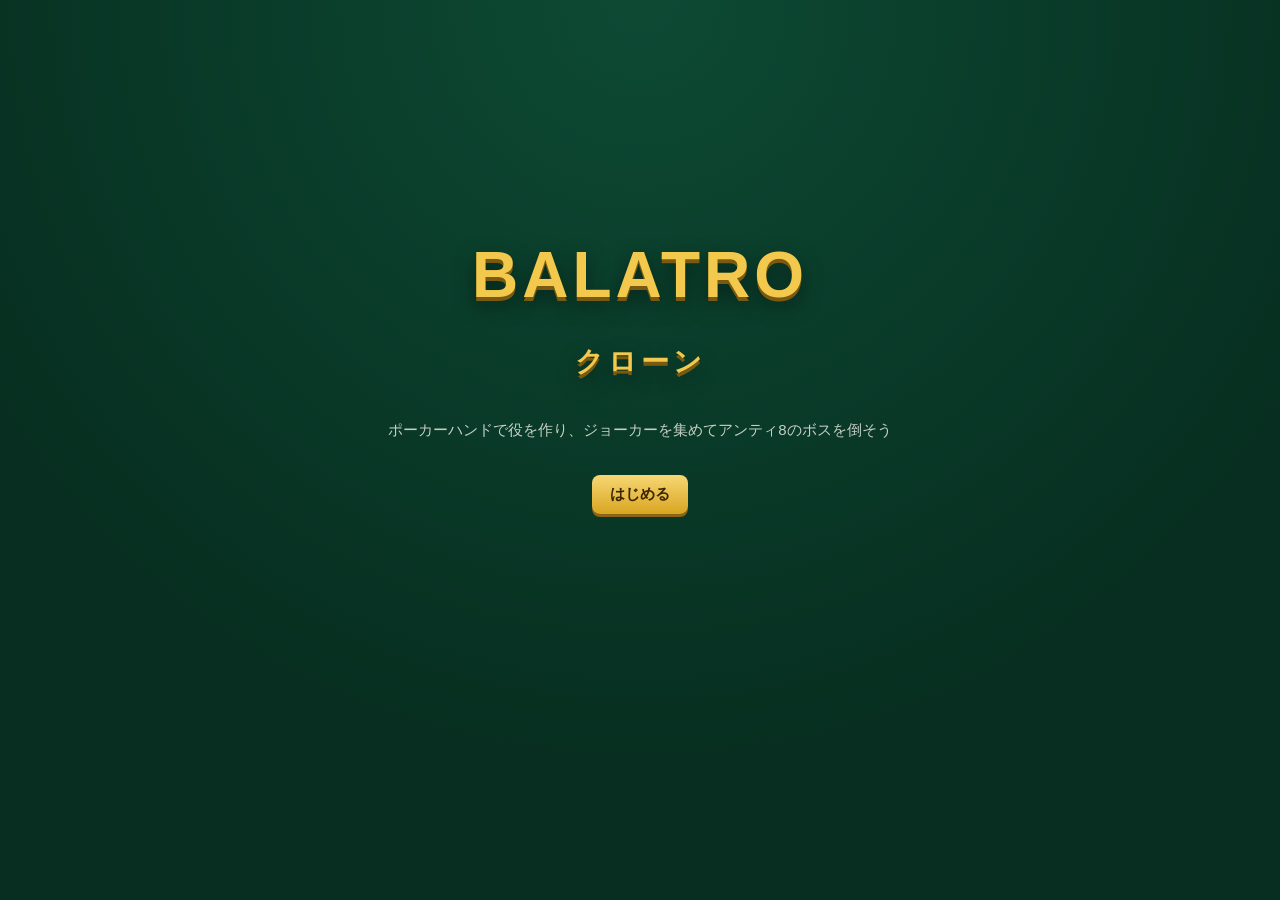
<file: balatro-clone/index.html>
<!DOCTYPE html>
<html lang="ja">
<head>
<meta charset="UTF-8" />
<meta name="viewport" content="width=device-width, initial-scale=1.0" />
<title>Balatro風クローン</title>
<link rel="icon" href="data:," />
<link rel="stylesheet" href="css/style.css" />
</head>
<body>
  <div id="app"></div>
  <script type="module" src="js/main.js"></script>
</body>
</html>
</file>
<file: balatro-clone/css/style.css>
:root {
  --felt: #0d4a34;
  --felt-dark: #072e20;
  --gold: #f2c94c;
  --red: #d1373f;
  --black: #1c1c1c;
  --panel: rgba(0, 0, 0, 0.35);
  --panel-light: rgba(255, 255, 255, 0.08);
}

* { box-sizing: border-box; }

html, body {
  margin: 0;
  padding: 0;
  height: 100%;
  font-family: 'Segoe UI', 'Hiragino Sans', 'Yu Gothic', sans-serif;
  color: #f5f5f0;
  background: radial-gradient(circle at 50% 0%, var(--felt) 0%, var(--felt-dark) 70%);
  min-height: 100vh;
}

#app {
  min-height: 100vh;
  display: flex;
  flex-direction: column;
  align-items: center;
  padding: 16px;
}

h1, h2, h3 { margin: 0.2em 0; }

button {
  font-family: inherit;
  cursor: pointer;
  border: none;
  border-radius: 8px;
  padding: 10px 18px;
  font-size: 15px;
  font-weight: 700;
  background: linear-gradient(180deg, #f7d774, #d9a521);
  color: #3a2600;
  box-shadow: 0 3px 0 #8a6516;
  transition: transform 0.05s ease;
}
button:active { transform: translateY(2px); box-shadow: 0 1px 0 #8a6516; }
button:disabled {
  background: #555;
  color: #999;
  box-shadow: 0 3px 0 #333;
  cursor: not-allowed;
}
button.secondary {
  background: linear-gradient(180deg, #7fb4e8, #3d78b3);
  color: #06213b;
  box-shadow: 0 3px 0 #234c73;
}
button.danger {
  background: linear-gradient(180deg, #e88585, #b83a3a);
  color: #3a0606;
  box-shadow: 0 3px 0 #7a2323;
}

/* ---- Menu / Gameover / Win ---- */
.center-screen {
  display: flex;
  flex-direction: column;
  align-items: center;
  justify-content: center;
  min-height: 80vh;
  gap: 20px;
  text-align: center;
}
.title-logo {
  font-size: 64px;
  font-weight: 900;
  letter-spacing: 4px;
  color: var(--gold);
  text-shadow: 0 4px 0 #7a5a10, 0 8px 20px rgba(0,0,0,0.5);
}
.subtitle { opacity: 0.8; font-size: 15px; }

/* ---- HUD ---- */
.hud {
  width: 100%;
  max-width: 1100px;
  display: flex;
  flex-wrap: wrap;
  gap: 10px;
  justify-content: center;
  margin-bottom: 12px;
}
.stat-pill {
  background: var(--panel);
  border-radius: 10px;
  padding: 8px 16px;
  min-width: 80px;
  text-align: center;
  border: 1px solid rgba(255,255,255,0.1);
}
.stat-pill .label { font-size: 11px; opacity: 0.7; display: block; }
.stat-pill .value { font-size: 20px; font-weight: 800; }
.stat-pill.money .value { color: var(--gold); }
.stat-pill.score .value { color: #8ce0a0; }
.stat-pill.required .value { color: #e88585; }

.hand-type-banner {
  width: 100%;
  max-width: 1100px;
  text-align: center;
  background: var(--panel);
  border-radius: 10px;
  padding: 8px;
  margin-bottom: 8px;
  min-height: 20px;
  font-size: 15px;
}

/* ---- Rows: jokers / consumables ---- */
.rows-container {
  width: 100%;
  max-width: 1100px;
  display: flex;
  gap: 12px;
  margin-bottom: 10px;
  flex-wrap: wrap;
}
.slot-panel {
  background: var(--panel);
  border-radius: 10px;
  padding: 8px;
  flex: 1;
  min-width: 260px;
}
.slot-panel .slot-title { font-size: 12px; opacity: 0.7; margin-bottom: 6px; }
.slot-row { display: flex; gap: 8px; flex-wrap: wrap; min-height: 76px; }

.joker-card, .consumable-card {
  width: 70px;
  min-height: 70px;
  border-radius: 8px;
  padding: 6px 4px;
  font-size: 10px;
  text-align: center;
  cursor: pointer;
  display: flex;
  flex-direction: column;
  justify-content: center;
  align-items: center;
  gap: 2px;
  position: relative;
  border: 2px solid rgba(255,255,255,0.2);
}
.joker-card { background: linear-gradient(160deg, #6a3fbf, #3c1f7a); color: #fff; }
.joker-card.rarity-uncommon { background: linear-gradient(160deg, #3f8fbf, #1f4f7a); }
.joker-card.rarity-rare { background: linear-gradient(160deg, #bf6a3f, #7a3f1f); }
.consumable-card.tarot { background: linear-gradient(160deg, #bf3f7a, #7a1f4c); color: #fff; }
.consumable-card.planet { background: linear-gradient(160deg, #3fbf8f, #1f7a5a); color: #fff; }
.joker-card .name, .consumable-card .name { font-weight: 800; font-size: 10.5px; }
.empty-slot {
  width: 70px;
  height: 70px;
  border-radius: 8px;
  border: 2px dashed rgba(255,255,255,0.15);
}

/* Tooltip */
.tooltip-wrap { position: relative; }
.tooltip-wrap .tooltip {
  visibility: hidden;
  opacity: 0;
  position: absolute;
  bottom: 105%;
  left: 50%;
  transform: translateX(-50%);
  background: #111;
  color: #fff;
  border: 1px solid var(--gold);
  padding: 8px;
  border-radius: 6px;
  width: 190px;
  font-size: 12px;
  z-index: 30;
  transition: opacity 0.1s;
  pointer-events: none;
}
.tooltip-wrap:hover .tooltip { visibility: visible; opacity: 1; }

/* ---- Hand of cards ---- */
.hand-area {
  display: flex;
  justify-content: center;
  gap: 6px;
  flex-wrap: wrap;
  min-height: 150px;
  align-items: flex-end;
  padding: 20px 0;
  width: 100%;
  max-width: 1100px;
}

.played-area {
  display: flex;
  justify-content: center;
  gap: 10px;
  flex-wrap: wrap;
  min-height: 130px;
  align-items: center;
  padding: 14px 0 4px;
  width: 100%;
  max-width: 1100px;
}

/* Each card sits in a wrapper that carries the idle wobble / deal-in
   animations, so the inner .card keeps hover & selection transforms. */
.card-wrap {
  position: relative;
  animation: idleFloat 3.4s ease-in-out infinite alternate;
  animation-delay: calc(var(--i, 0) * -0.45s);
}
@keyframes idleFloat {
  from { transform: rotate(-1.1deg) translateY(0); }
  to { transform: rotate(1.1deg) translateY(-3px); }
}
.card-wrap.deal .card {
  animation: dealIn 0.38s cubic-bezier(0.2, 0.9, 0.3, 1.2) backwards;
  animation-delay: calc(var(--i, 0) * 55ms);
}
@keyframes dealIn {
  from { transform: translateY(70px) rotate(6deg); opacity: 0; }
  to { transform: translateY(0) rotate(0); opacity: 1; }
}

/* Scoring animations */
.card.trigger-pop {
  animation: cardPop 0.34s ease-out;
  z-index: 20;
}
@keyframes cardPop {
  0% { transform: scale(1) translateY(0); }
  40% { transform: scale(1.22) translateY(-16px); }
  100% { transform: scale(1) translateY(0); }
}
.joker-card.trigger-wiggle {
  animation: jokerWiggle 0.32s ease-in-out;
}
@keyframes jokerWiggle {
  0%, 100% { transform: rotate(0); }
  25% { transform: rotate(-9deg) scale(1.1); }
  75% { transform: rotate(9deg) scale(1.1); }
}
.card.shatter {
  animation: shatter 0.5s ease-in forwards;
}
@keyframes shatter {
  to { transform: scale(1.35) rotate(18deg); opacity: 0; filter: brightness(2); }
}

.float-popup {
  position: absolute;
  left: 50%;
  transform: translateX(-50%);
  padding: 3px 9px;
  border-radius: 6px;
  font-size: 13px;
  font-weight: 900;
  color: #fff;
  white-space: nowrap;
  pointer-events: none;
  z-index: 40;
  animation: popupRise 1s ease-out forwards;
  opacity: 0;
  text-shadow: 0 1px 2px rgba(0,0,0,0.5);
}
.float-popup.chips { background: #3f7fd1; box-shadow: 0 2px 0 #234c8a; }
.float-popup.mult { background: var(--red); box-shadow: 0 2px 0 #7a2323; }
.float-popup.info { background: #666; box-shadow: 0 2px 0 #333; }
@keyframes popupRise {
  0% { opacity: 0; margin-top: 8px; }
  15% { opacity: 1; margin-top: 0; }
  70% { opacity: 1; }
  100% { opacity: 0; margin-top: -42px; }
}

/* ---- Chips x Mult panel ---- */
.score-panel {
  width: 100%;
  max-width: 520px;
  background: var(--panel);
  border-radius: 12px;
  padding: 10px 16px;
  margin-bottom: 8px;
  text-align: center;
  border: 1px solid rgba(255,255,255,0.1);
}
.score-panel.muted { opacity: 0.65; }
.score-panel .hand-name { font-size: 15px; font-weight: 800; margin-bottom: 6px; }
.score-panel .hand-name .lv { font-size: 11px; opacity: 0.7; font-weight: 600; }
.cm-row {
  display: flex;
  justify-content: center;
  align-items: center;
  gap: 10px;
}
.cm-box {
  min-width: 90px;
  padding: 6px 14px;
  border-radius: 8px;
  font-size: 26px;
  font-weight: 900;
  color: #fff;
  text-shadow: 0 2px 2px rgba(0,0,0,0.35);
}
.chip-box { background: linear-gradient(180deg, #4f93e8, #2c5f9e); box-shadow: 0 3px 0 #1c3f6b; }
.mult-box { background: linear-gradient(180deg, #e85555, #b32c2c); box-shadow: 0 3px 0 #6b1c1c; }
.cm-x { font-size: 26px; font-weight: 900; color: var(--gold); }
.cm-box.pulse { animation: cmPulse 0.3s ease-out; }
@keyframes cmPulse {
  0% { transform: scale(1); }
  40% { transform: scale(1.22); filter: brightness(1.4); }
  100% { transform: scale(1); }
}
.cm-total {
  min-height: 34px;
  font-size: 28px;
  font-weight: 900;
  color: var(--gold);
  margin-top: 4px;
}
.cm-total.slam { animation: totalSlam 0.45s cubic-bezier(0.2, 1.4, 0.4, 1); }
@keyframes totalSlam {
  0% { transform: scale(2.4); opacity: 0; }
  60% { transform: scale(0.95); opacity: 1; }
  100% { transform: scale(1); }
}
.card {
  width: 76px;
  height: 108px;
  background: #fdfdf5;
  border-radius: 8px;
  box-shadow: 0 3px 6px rgba(0,0,0,0.4);
  display: flex;
  flex-direction: column;
  justify-content: space-between;
  padding: 6px;
  cursor: pointer;
  transition: transform 0.12s ease, box-shadow 0.12s ease;
  user-select: none;
  border: 2px solid transparent;
  position: relative;
}
.card:hover { transform: translateY(-10px); }
.card.selected { transform: translateY(-24px); border-color: var(--gold); box-shadow: 0 0 12px var(--gold); }
.card.debuffed { opacity: 0.4; filter: grayscale(1); }
.card .rank { font-size: 20px; font-weight: 800; }
.card .suit-symbol { font-size: 26px; text-align: center; }
.card.red { color: var(--red); }
.card.black { color: var(--black); }
.card .enh-tag {
  position: absolute;
  bottom: 3px;
  right: 4px;
  font-size: 8px;
  background: rgba(0,0,0,0.6);
  color: #fff;
  border-radius: 4px;
  padding: 1px 3px;
}
.card.stone { background: linear-gradient(160deg, #9a9a9a, #6a6a6a); color: #fff; }
.card.gold-glow { box-shadow: 0 0 10px 2px gold; }

.actions-row {
  display: flex;
  gap: 12px;
  margin-top: 8px;
  flex-wrap: wrap;
  justify-content: center;
}

/* ---- Blind select ---- */
.blind-info-card {
  background: var(--panel);
  border-radius: 14px;
  padding: 28px 36px;
  text-align: center;
  min-width: 320px;
}
.blind-info-card .blind-name { font-size: 28px; font-weight: 900; color: var(--gold); }
.blind-info-card .req-score { font-size: 34px; font-weight: 900; margin: 10px 0; }
.boss-desc { background: rgba(200,50,50,0.25); border-radius: 8px; padding: 10px; margin-top: 10px; }

/* ---- Shop ---- */
.shop-grid {
  display: flex;
  gap: 16px;
  flex-wrap: wrap;
  justify-content: center;
  margin: 16px 0;
}
.shop-item {
  width: 160px;
  background: var(--panel-light);
  border-radius: 10px;
  padding: 12px;
  text-align: center;
  border: 1px solid rgba(255,255,255,0.15);
  display: flex;
  flex-direction: column;
  gap: 8px;
  align-items: center;
}
.shop-item .desc { font-size: 12px; min-height: 48px; opacity: 0.85; }
.shop-item .cost { color: var(--gold); font-weight: 800; }
.shop-item.sold-out { opacity: 0.4; }
.shop-item .badge { font-size: 10px; padding: 2px 8px; border-radius: 10px; background: rgba(255,255,255,0.15); }

.score-log {
  max-width: 500px;
  margin: 10px auto;
  background: var(--panel);
  border-radius: 8px;
  padding: 10px;
  font-size: 12px;
  max-height: 140px;
  overflow-y: auto;
  text-align: left;
}
.score-log div { padding: 2px 0; border-bottom: 1px solid rgba(255,255,255,0.05); }

.reward-box {
  background: var(--panel);
  border-radius: 10px;
  padding: 14px;
  text-align: center;
  margin-bottom: 10px;
}

.pending-hint {
  background: rgba(242, 201, 76, 0.2);
  border: 1px solid var(--gold);
  border-radius: 8px;
  padding: 8px 14px;
  margin-bottom: 8px;
  text-align: center;
}

.footer-note {
  margin-top: auto;
  padding-top: 20px;
  font-size: 11px;
  opacity: 0.5;
  text-align: center;
}
</file>
